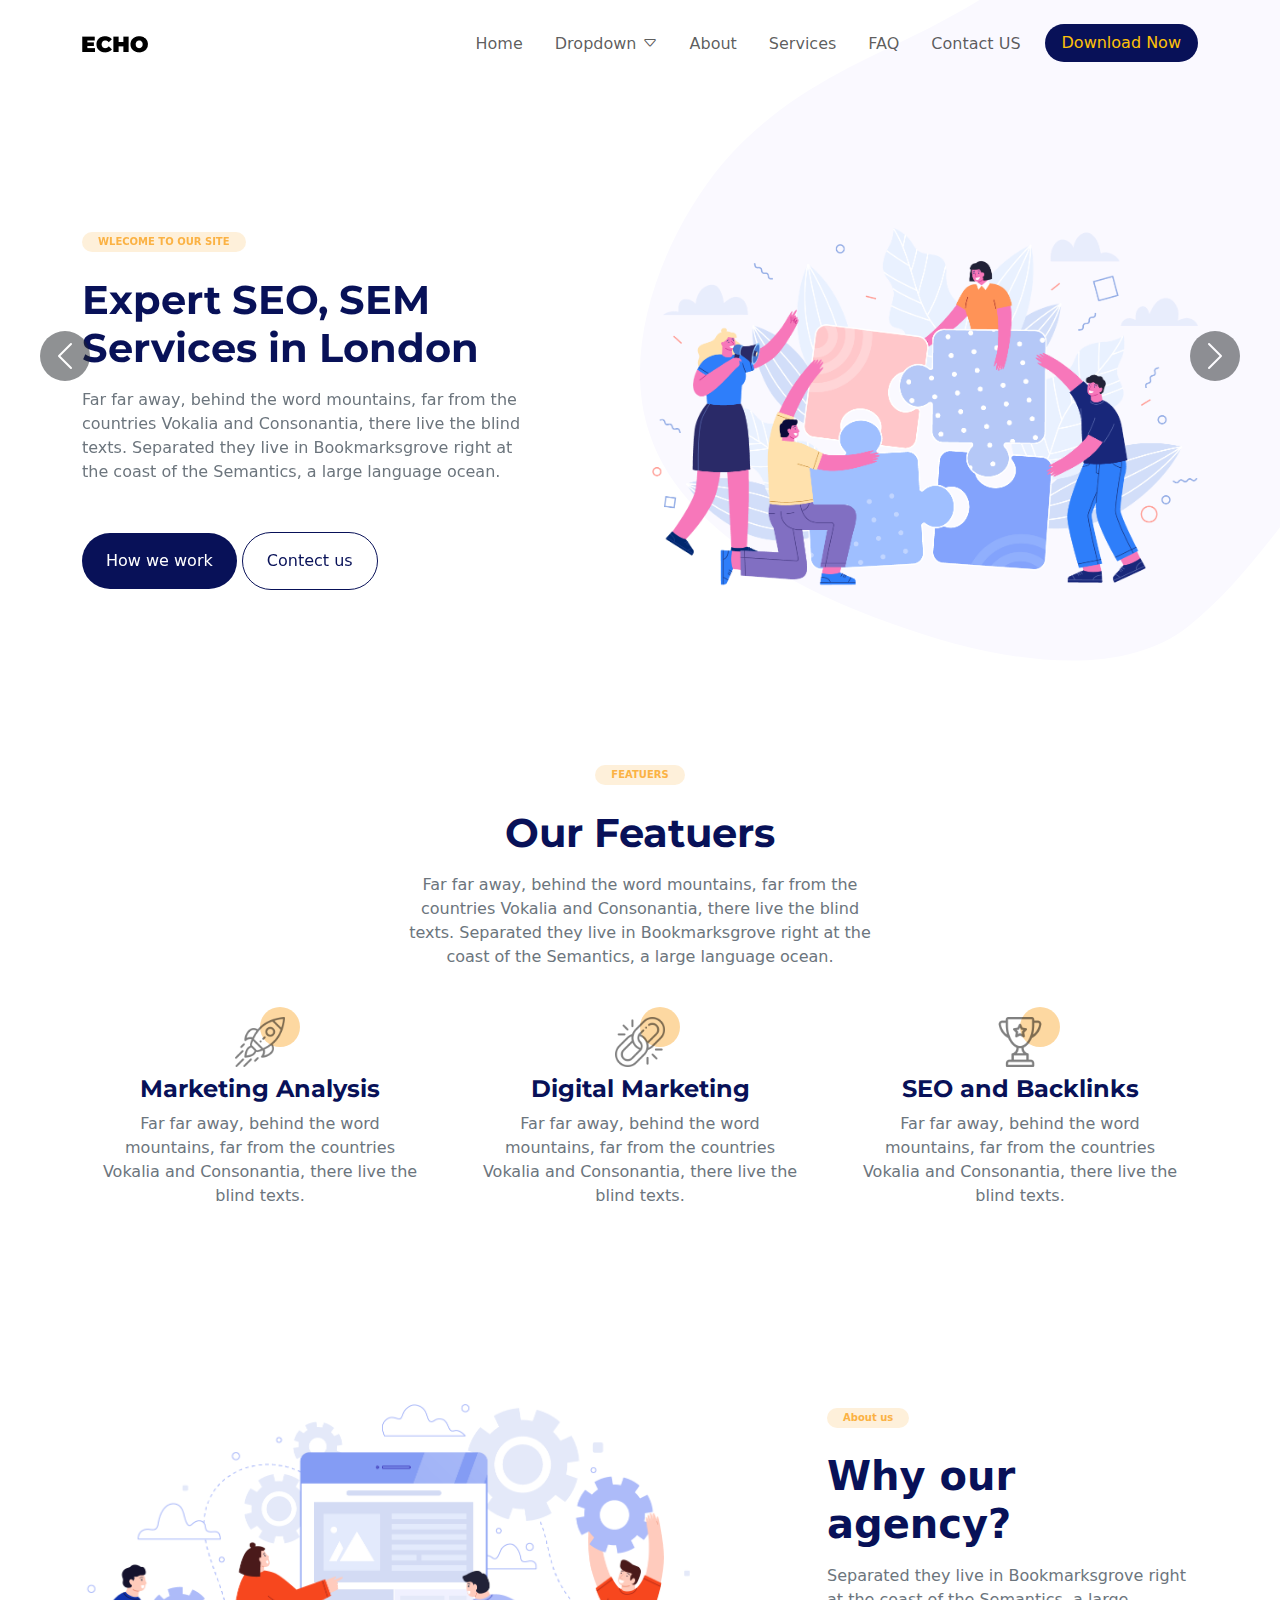
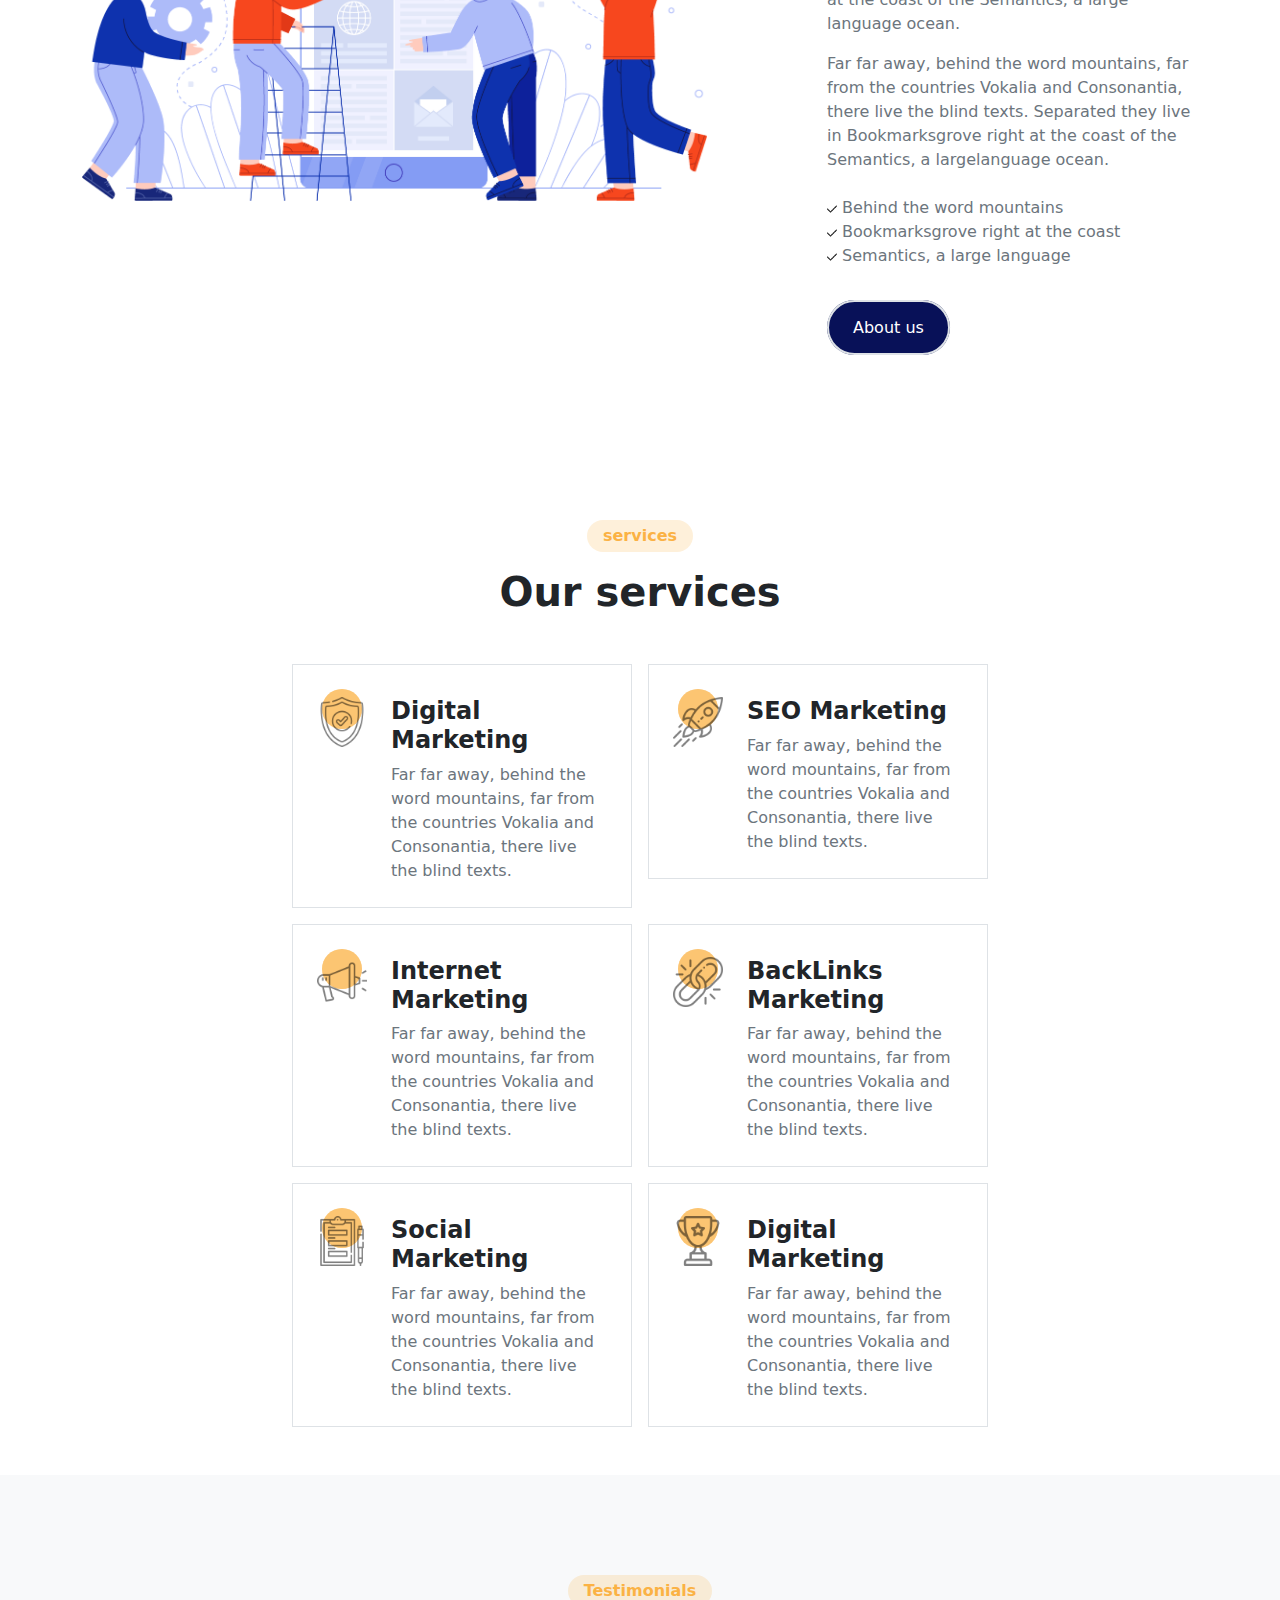
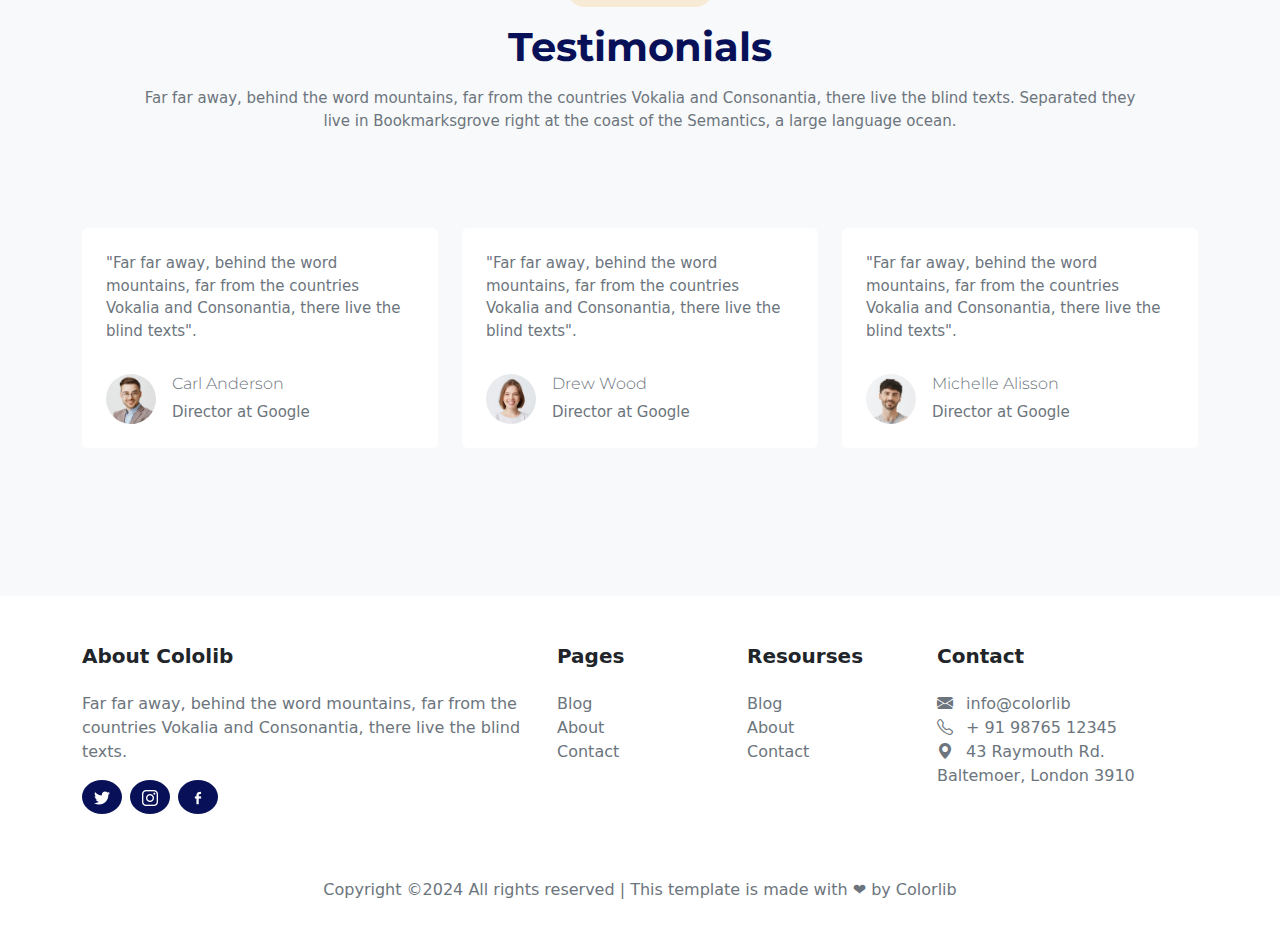
<file: bootstrap-web-Echo/bootstrap-web-Echo/index.html>
<!DOCTYPE html>
<html lang="en">
<head>
    <meta charset="UTF-8">
    <meta name="viewport" content="width=device-width, initial-scale=1.0">
    <title>Echo</title>
    <link rel="stylesheet" href="fonts/font/bootstrap-icons.min.css">
    <link rel="stylesheet" href="css/fonts.css">
    <link rel="stylesheet" href="css/style.css">
    <link rel="stylesheet" href="css/bootstrap.min.css">
</head>
<body>
 
<!-- HEADER -->
<header class="navbar navbar-expand-lg my-3 mb-5 position-absolute w-100 z-1">
        <div class="container">
            <a href="index.html">
                <img src="img/logo.png" alt="title">
            </a>
       
        
        <button  class="navbar-toggler" data-bs-target="#header" data-bs-toggle="collapse"><i class="bi bi-list"></i></button>

        <nav class="navbar-collapse collapse flex-lg-grow-0" id="header">
            <ul class="navbar-nav">
                <li class="nav-item me-3"><a href="javascript:void(0);" class="nav-link" data-bs-target="#dp1" data-bs-toggle="dropdown"  aria-expanded="false">Home  
                    <ul class="dropdown-menu" id="dp1">
                      <li><a class="dropdown-item" href="#">Home 1</a></li>
                      <li><a class="dropdown-item" href="#">Home 2</a></li>
                      <li><a class="dropdown-item" href="#">Home 3</a></li>
                    </ul>
                  </a>
              </li>
              <li class="nav-item me-3"><a href="javascript:void(0);" class="nav-link" data-bs-target="#dp2" data-bs-toggle="dropdown"  aria-expanded="false">Dropdown <i class="bi bi-caret-down"></i>  
                <ul class="dropdown-menu" id="dp2">
                  <li><a class="dropdown-item" href="#">Dropdown 1</a></li>
                  <li><a class="dropdown-item" href="#">Dropdown 2</a></li>
                  <li><a class="dropdown-item" href="#">Dropdown 3</a></li>
                     </ul>
                   </a>
               </li>
          <li class="nav-item me-3"><a href="javascript:void(0);" class="nav-link" data-bs-target="#dp3" data-bs-toggle="dropdown"  aria-expanded="false">About   
            <ul class="dropdown-menu" id="dp3">
              <li><a class="dropdown-item" href="#">About 1</a></li>
              <li><a class="dropdown-item" href="#">About 2</a></li>
              <li><a class="dropdown-item" href="#">About 3</a></li>
                 </ul>
               </a>
           </li>
      <li class="nav-item me-3"><a href="javascript:void(0);" class="nav-link" data-bs-target="#dp4" data-bs-toggle="dropdown"  aria-expanded="false">Services   
        <ul class="dropdown-menu" id="dp4">
          <li><a class="dropdown-item" href="#">Services 1</a></li>
          <li><a class="dropdown-item" href="#">Services 2</a></li>
          <li><a class="dropdown-item" href="#">Services 3</a></li>
             </ul>
           </a>
       </li>
      <li class="nav-item me-3"><a href="javascript:void(0);" class="nav-link" data-bs-target="#dp5" data-bs-toggle="dropdown"  aria-expanded="false">FAQ  
    <ul class="dropdown-menu" id="dp5">
      <li><a class="dropdown-item" href="#">FAQ 1</a></li>
      <li><a class="dropdown-item" href="#">FAQ 2</a></li>
      <li><a class="dropdown-item" href="#">FAQ 3</a></li>
          </ul>
        </a>
      </li>
     <li class="nav-item me-3"><a href="javascript:void(0);" class="nav-link" data-bs-target="#dp6" data-bs-toggle="dropdown"  aria-expanded="false">Contact US    
    <ul class="dropdown-menu" id="dp6">
      <li><a class="dropdown-item" href="#">Contact US 1</a></li>
      <li><a class="dropdown-item" href="#">Contact US 2</a></li>
      <li><a class="dropdown-item" href="#">Contact US 3</a></li>SS
        </ul>
      </a>
    </li>
                <li class="nav-item"> <button class="btnbg btn rounded-pill text-warning px-3">
                    Download Now
                </button></li>
             </ul> 
        </nav>
    </div>
</header>

<!-- BANNER -->
<section id="carouselExample" class="carousel slide ">
    <div class="carousel-inner">
        <div class="carousel-item active">
          <div class="container">
            <div class="row mt-5">
              <div class="col-12 col-lg-6">
                  <div class="me-5 pe-5">
                      <h6 class="d-inline-block px-3 py-1 rounded-pill fw-bolder">WLECOME TO OUR SITE</h6>
                      <h1 class="fw-bold mt-3">Expert SEO, SEM Services in London</h1>
                      <p class="text-secondary fw-light mb-5 mt-3">Far far away, behind the word mountains, far from the countries Vokalia and Consonantia, there live the blind texts. Separated they live in Bookmarksgrove right at the coast of the Semantics, a large language ocean.</p>
                      <a href="javascript:void(0)" class=" py-3 px-4 text-decoration-none rounded-pill d inline d-inline-block">How we work</a>
                      <a href="javascript:void(0)" class=" py-3 px-4 text-decoration-none rounded-pill border border-2 d inline d-inline-block">Contect us</a>
                  </div>
              </div>
              <div class="col-12 col-lg-6 mt-5 mt-lg-0">
                  <div>
                     <img src="img/hero_1.png" title="hero_1" alt="hero_1" class="img-fluid" >
                  </div>
              </div>
            </div>
          </div>
        </div>
        <div class="carousel-item">
          <div class="container">
            <div class="row mt-5">
              <div class="col-12 col-lg-6">
                  <div class="me-5 pe-5">
                      <h6 class="d-inline-block px-3 py-1 rounded-pill fw-bolder">WLECOME TO OUR SITE</h6>
                      <h1 class="fw-bold mt-3">Expert SEO, SEM Services in London</h1>
                      <p class="text-secondary fw-light mb-5 mt-3">Far far away, behind the word mountains, far from the countries Vokalia and Consonantia, there live the blind texts. Separated they live in Bookmarksgrove right at the coast of the Semantics, a large language ocean.</p>
                      <a href="javascript:void(0)" class=" py-3 px-4 text-decoration-none rounded-pill d inline d-inline-block">How we work</a>
                      <a href="javascript:void(0)" class=" py-3 px-4 text-decoration-none rounded-pill border border-2 d inline d-inline-block">Contect us</a>
                  </div>
              </div>
              <div class="col-12 col-lg-6 mt-5 mt-lg-0">
                  <div>
                     <img src="img/hero_1.png" title="hero_1" alt="hero_1" class="img-fluid" >
                  </div>
              </div>
            </div>
          </div>
        </div>
    </div>
    <button class="carousel-control-prev bg-dark rounded-pill translate-middel-y"
    data-bs-target="#carouselExample" data-bs-slide="prev">
    <span class="carousel-control-prev-icon"></span>
    <span class="visually-hidden">Previous</span>
</button>
<button class="carousel-control-next bg-dark rounded-pill translate-middel-y"
    data-bs-target="#carouselExample" data-bs-slide="next">
    <span class="carousel-control-next-icon"></span>
    <span class="visually-hidden">Next</span>
</button> 
</section>

<!-- FEATUERS -->
<section class="featuer">
     <div class="container">
    <div class="featuer-title">
        <div class="text-center w-50 mx-auto">
          <h6 class="d-inline-block px-3 py-1 rounded-pill fw-bolder">FEATUERS</h6>
          <h2 class="fw-bold mt-3 h1">Our Featuers</h2>
          <p class="text-secondary fw-light mb-5 mt-3 px-5">Far far away, behind the word mountains, far from the countries Vokalia and Consonantia, there live the blind texts. Separated they live in Bookmarksgrove right at the coast of the Semantics, a large language ocean.</p>
          
      </div>
    </div>
      <div class="featuer-item">
        <div class="row">
          <div class="col-12 col-md-6 col-lg-4 mt-3 mt-lg-0">
              <div class="feature-item text-center position-relative mx-3">
                <img src="img/startup.png" title="roket" alt="roket" class="opacity-50">
                  <h4 class="my-2 fw-bold ">Marketing Analysis</h4>
                  <p class="text-secondary fw-light">Far far away, behind the word mountains, far from the
                      countries Vokalia and Consonantia, there live the blind texts.</p>
              </div>
          </div>
          <div class="col-12 col-md-6 col-lg-4 mt-3 mt-lg-0">
              <div class="feature-item text-center position-relative mx-3">
                <img src="img/link.png" title="link" alt="link" class="opacity-50">
                  <h4 class="my-2 fw-bold ">Digital Marketing</h4>
                  <p class="text-secondary fw-light">Far far away, behind the word mountains, far from the
                      countries Vokalia and Consonantia, there live the blind texts.</p>
              </div>
          </div>
          <div class="col-12 col-md-12 col-lg-4 mt-3 mt-lg-0">
              <div class="feature-item text-center position-relative mx-3">
                <img src="img/trophy.png" title="trophy" alt="trophy" class="opacity-50">
                  <h4 class="my-2 fw-bold ">SEO and Backlinks</h4>
                  <p class="text-secondary fw-light">Far far away, behind the word mountains, far from the
                      countries Vokalia and Consonantia, there live the blind texts.</p>
              </div>
          </div>
      </div>
      </div>
     </div>
</section>

<!-- ABOUT -->
<section class="about ">
  <div class="container">
      <div class="row">
          <div class="col-12 col-lg-7">
              <div class="about-img me-3">
                  <img src="img/about_1.png" alt="about" title="about" class="img-fluid">
              </div>
          </div>
          <div class="col-12 col-lg-5 mt-5 mt-lg-0">
              <div class="about-content">
          <h6 class="d-inline-block px-3 py-1 rounded-pill fw-bolder">About us</h6>
                  <h2 class="h1 my-3 d-inline-block fw-bold">Why our agency?</h2>
                  <p class="text-secondary fw-light">Separated they live in Bookmarksgrove right at the coast of the Semantics, a large language ocean.</p>
                  <p class="text-secondary fw-light mt-3">Far far away, behind the word mountains, far from the countries  Vokalia and Consonantia, there live the blind texts. Separated they live in Bookmarksgrove right at the coast of the Semantics, a largelanguage ocean.</p>
              <div class="my-4">
                  <p class="mb-0 text-secondary fw-light"> <img src="img/check.png" alt=""> Behind the word mountains</p>
                  <p class="mb-0 text-secondary fw-light"> <img src="img/check.png" alt=""> Bookmarksgrove right at the coast</p>
                  <p class="mb-0 text-secondary fw-light mb-5"> <img src="img/check.png" alt=""> Semantics, a large language</p>
              </div>
                    <a href="javascript:void(0)" class=" py-3 px-4 mt-5 text-decoration-none rounded-pill border border-2">About us</a>
              </div>
          </div>
      </div>
  </div>
</section>

<!-- SERVICES -->
<section class="services md-5">
  <div class="container">
      <div class="service-title text-center">
          <span class="d-inline-block px-3 py-1 rounded-pill fw-bolder "> services</span>
          <h2 class="fw-bold mt-3 h1">Our services</h2>
      </div>
      <div class="service-inne mt-5 mx-5 d-flex  justify-content-center flex-wrap" >
              
                <div class="col-12 col-lg-4">
                <div class="service-item border p-4 ">
                    <ul class="d-flex list-unstyled mb-0 position-relative">

                        <li class="mt-2">
                            <!-- <i class="bi bi-shield-lock fs-1 opacity-50 "></i> -->
                            <img class="opacity-50" src="img/protection.png" alt="" width="50px">
                        </li>
                        <li class="ms-4">
                            <h4 class="my-2 fw-bold ">Digital Marketing</h4>
                            <p class="text-secondary fw-light mb-0">Far far away, behind the word mountains, far
                                from the
                                countries Vokalia and Consonantia, there live the blind texts.</p>
                        </li>
                    </ul>
                </div>
                </div>
                 <div class="col-12 col-lg-4 ms- ms-lg-3">
                <div class="service-item border p-4">
                    <ul class="d-flex list-unstyled mb-0  position-relative">
  
                        <li class="mt-2">
                        <img class="opacity-50" src="img/startup.png" alt="" width="50px">
                        <li class="ms-4">
                            <h4 class="my-2 fw-bold ">
                                SEO Marketing</h4>
                            <p class="text-secondary fw-light mb-0">Far far away, behind the word mountains, far
                                from the
                                countries Vokalia and Consonantia, there live the blind texts.</p>
                        </li>
                    </ul>
                </div>
                </div>

                <div class="col-12 col-lg-4">
                  <div class="service-item border p-4 my-3">
                      <ul class="d-flex list-unstyled mb-0  position-relative">
  
                          <li class="mt-2">
                              <img class="opacity-50" src="img/megaphone.png" alt="" width="50px">
                          </li>
                          <li class="ms-4">
                              <h4 class="my-2 fw-bold ">
                                  Internet Marketing</h4>
                              <p class="text-secondary fw-light mb-0">Far far away, behind the word mountains, far
                                  from the
                                  countries Vokalia and Consonantia, there live the blind texts.</p>
                          </li>
                      </ul>
                  </div>
                </div>
                <div class="col-12 col-lg-4 ms- ms-lg-3">
                  <div class="service-item border p-4 my-3">
                      <ul class="d-flex list-unstyled mb-0 position-relative">
  
                          <li class="mt-2">
                              <img class="opacity-50" src="img/link.png" alt="" width="50px">
                          </li>
                          <li class="ms-4">
                              <h4 class="my-2 fw-bold ">
                                  BackLinks Marketing</h4>
                              <p class="text-secondary fw-light mb-0">Far far away, behind the word mountains, far
                                  from the
                                  countries Vokalia and Consonantia, there live the blind texts.</p>
                          </li>
                      </ul>
                  </div>
                </div>

                <div class="col-12 col-lg-4">
              <div class="service-item border p-4 ">
                  <ul class="d-flex list-unstyled mb-0 position-relative">

                      <li class="mt-2">
                          <img class="opacity-50" src="img/form.png" alt="" width="50px">
                      </li>
                      <li class="ms-4">
                          <h4 class="my-2 fw-bold ">Social Marketing
                          </h4>
                          <p class="text-secondary fw-light mb-0">Far far away, behind the word mountains, far
                              from the
                              countries Vokalia and Consonantia, there live the blind texts.</p>
                      </li>
                  </ul>
              </div>
                </div>
                <div class="col-12 col-lg-4 ms- ms-lg-3">
                <div class="service-item border p-4">
                    <ul class="d-flex list-unstyled mb-0 position-relative">

                        <li class="mt-2">
                            <img class="opacity-50" src="img/trophy.png" alt="" width="50px">
                        </li>
                        <li class="ms-4">
                            <h4 class="my-2 fw-bold ">Digital Marketing</h4>
                            <p class="text-secondary fw-light mb-0">Far far away, behind the word mountains, far
                                from the
                                countries Vokalia and Consonantia, there live the blind texts.</p>
                        </li>
                    </ul>
                </div>
                </div>
               
       </div>


  </div>
</section>

<!-- Testimonial -->
<section class="testimonial mt-5  bg-light">
    <div class="container">
      <div class="testimonial-title text-center">
        <span class="d-inline-block px-3 py-1 rounded-pill fw-bolder "> Testimonials</span>
        <h2 class="fw-bold mt-3 h1">Testimonials</h2>
        <p class="text-secondary fw-light mb-5 mt-3 px-5">Far far away, behind the word mountains, far from the countries Vokalia and Consonantia, there live the blind texts. Separated they live in Bookmarksgrove right at the coast of the Semantics, a large language ocean.</p>
    </div>
    <div class="row">
      <div class="col-12 col-md-6 col-lg-4">
          <div class="testimonial-item bg-white p-4 border-light my-5 rounded-2">
              <p class="text-secondary fw-light">"Far far away, behind the word mountains, far from the
                  countries Vokalia and Consonantia, there live the blind texts".</p>
                  <ul class="d-flex list-unstyled mb-0 pt-3">
                      <li><img class="img-fluid rounded-circle me-3" src="img/person_1.jpg" alt="persion" title="persion" width="50px" height="50px"></li>
                      <li>
                          <h5 class="text-secondary fw-light">Carl Anderson</h5>
                          <p class="mb-0 text-secondary fw-light">Director at Google</p>
                      </li>
                  </ul>
          </div>
      </div>               
      <div class="col-12 col-md-6 col-lg-4">
          <div class="testimonial-item bg-white p-4 border-light my-5 rounded-2">
              <p class="text-secondary fw-light">"Far far away, behind the word mountains, far from the
                  countries Vokalia and Consonantia, there live the blind texts".</p>
                  <ul class="d-flex list-unstyled mb-0 pt-3">
                      <li><img class="img-fluid rounded-circle me-3" src="img/person_2.jpg" alt="persion" title="persion" width="50px" height="50px"></li>
                      <li>
                          <h5 class="text-secondary fw-light">Drew Wood</h5>
                          <p class="mb-0 text-secondary fw-light">Director at Google</p>
                      </li>
                  </ul>
          </div>
      </div>               
      <div class="col-12 col-md-12 col-lg-4">
          <div class="testimonial-item bg-white p-4 border-light my-5 rounded-2">
              <p class="text-secondary fw-light">"Far far away, behind the word mountains, far from the
                  countries Vokalia and Consonantia, there live the blind texts".</p>
                  <ul class="d-flex list-unstyled mb-0 pt-3">
                      <li><img class="img-fluid rounded-circle me-3" src="img/person_3.jpg" alt="persion" title="persion" width="50px" height="50px"></li>
                      <li>
                          <h5 class="text-secondary fw-light">
                              Michelle Alisson</h5>
                          <p class="mb-0 text-secondary fw-light">Director at Google</p>
                      </li>
                  </ul>
          </div>
      </div>               
      </div>
    </div>
</section>

<!-- FOOTER -->
<footer>
  <div class="container">
      <div class="footer-inner my-5">
          <div class="row">
              <div class="col-12 col-md-6 col-lg-5">
                  <div class="footer-item">
                      <h6 class="fw-bold fs-5 mb-4">About Cololib</h6>
                      <p class="my-3 text-secondary fw-light">Far far away, behind the word mountains, far from the countries Vokalia and Consonantia, there live the blind texts.</p>
                         <ul class="d-flex list-unstyled">
                          <li class="rounded-circle me-2">
                              <a href="javascript:void(0)"><img src="img/twitter.png" title="twitter" alt="twitter"></a>
                          </li>
                          <li class="rounded-circle me-2">
                              <a href="javascript:void(0)"><img src="img/instagram.png" title="instagram" alt="instagram"></a>
                          </li>
                          <li class="rounded-circle me-2">
                              <a href="javascript:void(0)"><img src="img/social.png" title="face Book" alt=" face book"></a>
                          </li>
                         </ul>

                  </div>
                  
              </div>
              <div class="col-4 col-md-3 col-lg-2">
                  <div class="footer-item">
                      <h6 class="fw-bold fs-5 mb-4">Pages</h6>
                      <ul class=" list-unstyled">
                          <li>
                              <a href="javascript:void(0)" class="text-decoration-none text-secondary fw-light">Blog</a>
                          </li>
                          <li>
                              <a href="javascript:void(0)" class="text-decoration-none text-secondary fw-light">About</a>
                          </li>
                          <li>
                              <a href="javascript:void(0)" class="text-decoration-none text-secondary fw-light">Contact</a>
                          </li>
                      </ul>
                      </div>
              </div>
              <div class="col-4 col-md-3 col-lg-2">
                  <div class="footer-item">
                      <h6 class="fw-bold fs-5 mb-4">Resourses</h6>
                      <ul class=" list-unstyled">
                          <li>
                              <a href="javascript:void(0)" class="text-decoration-none text-secondary fw-light">Blog</a>
                          </li>
                          <li>
                              <a href="javascript:void(0)" class="text-decoration-none text-secondary fw-light">About</a>
                          </li>
                          <li>
                              <a href="javascript:void(0)" class="text-decoration-none text-secondary fw-light">Contact</a>
                          </li>
                      </ul>
                      </div>
              </div>
              <div class="col-12 col-md-12 col-lg-3">
                  <div class="footer-item">
                      <h6 class="fw-bold fs-5  mb-4">Contact</h6>
                      <ul class=" list-unstyled">
                          <li><i class="bi bi-envelope-fill text-secondary fw-light me-2"></i>
                              <a href="javascript:void(0)" class="text-decoration-none text-secondary fw-light">info@colorlib</a>
                          </li>
                          <li><i class="bi bi-telephone text-secondary fw-light me-2"></i>
                              <a href="javascript:void(0)" class="text-decoration-none text-secondary fw-light"> + 91 98765 12345</a>
                          </li>
                          <li><i class="bi bi-geo-alt-fill text-secondary fw-light me-2"></i>
                              <a href="javascript:void(0)" class="text-decoration-none text-secondary fw-light">43 Raymouth Rd. Baltemoer, London 3910</a>
                          </li>
                      </ul>

                  </div>
              </div>
             
          </div>

      </div>
      <div class="copyright my-5 text-center">
          <p class="mb-0 text-secondary fw-light">Copyright ©2024 All rights reserved | This template is made with ❤  by Colorlib</p>

      </div>
  </div>

</footer>


<script src="js/bootstrap.bundle.min.js"></script>
</body>
</html>
</file>
<file: bootstrap-web-Echo/bootstrap-web-Echo/css/fonts.css>
/* open-sans-300 - latin */
@font-face {
    font-display: swap; /* Check https://developer.mozilla.org/en-US/docs/Web/CSS/@font-face/font-display for other options. */
    font-family: 'Open Sans';
    font-style: normal;
    font-weight: 300;
    src: url('../fonts/open-sans-v40-latin-300.woff2') format('woff2'); /* Chrome 36+, Opera 23+, Firefox 39+, Safari 12+, iOS 10+ */
  }
  /* open-sans-regular - latin */
  @font-face {
    font-display: swap; /* Check https://developer.mozilla.org/en-US/docs/Web/CSS/@font-face/font-display for other options. */
    font-family: 'Open Sans';
    font-style: normal;
    font-weight: 400;
    src: url('../fonts/open-sans-v40-latin-regular.woff2') format('woff2'); /* Chrome 36+, Opera 23+, Firefox 39+, Safari 12+, iOS 10+ */
  }
  /* open-sans-500 - latin */
  @font-face {
    font-display: swap; /* Check https://developer.mozilla.org/en-US/docs/Web/CSS/@font-face/font-display for other options. */
    font-family: 'Open Sans';
    font-style: normal;
    font-weight: 500;
    src: url('../fonts/open-sans-v40-latin-500.woff2') format('woff2'); /* Chrome 36+, Opera 23+, Firefox 39+, Safari 12+, iOS 10+ */
  }
  /* open-sans-600 - latin */
  @font-face {
    font-display: swap; /* Check https://developer.mozilla.org/en-US/docs/Web/CSS/@font-face/font-display for other options. */
    font-family: 'Open Sans';
    font-style: normal;
    font-weight: 600;
    src: url('../fonts/open-sans-v40-latin-600.woff2') format('woff2'); /* Chrome 36+, Opera 23+, Firefox 39+, Safari 12+, iOS 10+ */
  }
  /* open-sans-700 - latin */
  @font-face {
    font-display: swap; /* Check https://developer.mozilla.org/en-US/docs/Web/CSS/@font-face/font-display for other options. */
    font-family: 'Open Sans';
    font-style: normal;
    font-weight: 700;
    src: url('../fonts/open-sans-v40-latin-700.woff2') format('woff2'); /* Chrome 36+, Opera 23+, Firefox 39+, Safari 12+, iOS 10+ */
  }
  /* open-sans-800 - latin */
  @font-face {
    font-display: swap; /* Check https://developer.mozilla.org/en-US/docs/Web/CSS/@font-face/font-display for other options. */
    font-family: 'Open Sans';
    font-style: normal;
    font-weight: 800;
    src: url('../fonts/open-sans-v40-latin-800.woff2') format('woff2'); /* Chrome 36+, Opera 23+, Firefox 39+, Safari 12+, iOS 10+ */
  }





  /* montserrat-100 - latin */
@font-face {
    font-display: swap; /* Check https://developer.mozilla.org/en-US/docs/Web/CSS/@font-face/font-display for other options. */
    font-family: 'Montserrat';
    font-style: normal;
    font-weight: 100;
    src: url('../fonts/montserrat-v26-latin-100.woff2') format('woff2'); /* Chrome 36+, Opera 23+, Firefox 39+, Safari 12+, iOS 10+ */
  }
  /* montserrat-200 - latin */
  @font-face {
    font-display: swap; /* Check https://developer.mozilla.org/en-US/docs/Web/CSS/@font-face/font-display for other options. */
    font-family: 'Montserrat';
    font-style: normal;
    font-weight: 200;
    src: url('../fonts/montserrat-v26-latin-200.woff2') format('woff2'); /* Chrome 36+, Opera 23+, Firefox 39+, Safari 12+, iOS 10+ */
  }
  /* montserrat-300 - latin */
  @font-face {
    font-display: swap; /* Check https://developer.mozilla.org/en-US/docs/Web/CSS/@font-face/font-display for other options. */
    font-family: 'Montserrat';
    font-style: normal;
    font-weight: 300;
    src: url('../fonts/montserrat-v26-latin-300.woff2') format('woff2'); /* Chrome 36+, Opera 23+, Firefox 39+, Safari 12+, iOS 10+ */
  }
  /* montserrat-regular - latin */
  @font-face {
    font-display: swap; /* Check https://developer.mozilla.org/en-US/docs/Web/CSS/@font-face/font-display for other options. */
    font-family: 'Montserrat';
    font-style: normal;
    font-weight: 400;
    src: url('../fonts/montserrat-v26-latin-regular.woff2') format('woff2'); /* Chrome 36+, Opera 23+, Firefox 39+, Safari 12+, iOS 10+ */
  }
  /* montserrat-500 - latin */
  @font-face {
    font-display: swap; /* Check https://developer.mozilla.org/en-US/docs/Web/CSS/@font-face/font-display for other options. */
    font-family: 'Montserrat';
    font-style: normal;
    font-weight: 500;
    src: url('../fonts/montserrat-v26-latin-500.woff2') format('woff2'); /* Chrome 36+, Opera 23+, Firefox 39+, Safari 12+, iOS 10+ */
  }
  /* montserrat-600 - latin */
  @font-face {
    font-display: swap; /* Check https://developer.mozilla.org/en-US/docs/Web/CSS/@font-face/font-display for other options. */
    font-family: 'Montserrat';
    font-style: normal;
    font-weight: 600;
    src: url('../fonts/montserrat-v26-latin-600.woff2') format('woff2'); /* Chrome 36+, Opera 23+, Firefox 39+, Safari 12+, iOS 10+ */
  }
  /* montserrat-700 - latin */
  @font-face {
    font-display: swap; /* Check https://developer.mozilla.org/en-US/docs/Web/CSS/@font-face/font-display for other options. */
    font-family: 'Montserrat';
    font-style: normal;
    font-weight: 700;
    src: url('../fonts/montserrat-v26-latin-700.woff2') format('woff2'); /* Chrome 36+, Opera 23+, Firefox 39+, Safari 12+, iOS 10+ */
  }
  /* montserrat-800 - latin */
  @font-face {
    font-display: swap; /* Check https://developer.mozilla.org/en-US/docs/Web/CSS/@font-face/font-display for other options. */
    font-family: 'Montserrat';
    font-style: normal;
    font-weight: 800;
    src: url('../fonts/montserrat-v26-latin-800.woff2') format('woff2'); /* Chrome 36+, Opera 23+, Firefox 39+, Safari 12+, iOS 10+ */
  }
  /* montserrat-900 - latin */
  @font-face {
    font-display: swap; /* Check https://developer.mozilla.org/en-US/docs/Web/CSS/@font-face/font-display for other options. */
    font-family: 'Montserrat';
    font-style: normal;
    font-weight: 900;
    src: url('../fonts/montserrat-v26-latin-900.woff2') format('woff2'); /* Chrome 36+, Opera 23+, Firefox 39+, Safari 12+, iOS 10+ */
  }
</file>
<file: bootstrap-web-Echo/bootstrap-web-Echo/css/style.css>
:root{
    --primory: #081158;
}
body{
    font-family: 'Open Sans';
}
.btnbg{
    background-color:var(--primory) !important;
    transition: 0.5s;
}
.btnbg :hover{
    background-color: white !important;
    border: none !important;
    color: var(--primory) !important;
}
/* baneer */
.carousel{
    padding-top: 180px;
    margin-bottom: 100px;
}
.carousel::before{
    content: '';
    background-image: url(../img/bg-shape.svg);
    position: absolute;
    top: 0;
    right: 0;
    width: 50%;
    height: 100%;
    background-position: bottom left;
    background-repeat: no-repeat;
    
}
.carousel-inner h6{
    background-color: rgba(251, 178, 68, 0.2);
    color:#FBB244;
    font-size: 10px;
}
.carousel-inner h1{
    color: var(--primory);
    font-family: 'Montserrat';
    font-size: 40px;
}
.carousel-inner p + a{
      background-color: var(--primory);
      color: white ;
}
.carousel-inner p + a + a{
    background-color: #fff;
    color: var(--primory);
    border-radius: 50%;
    border: 1px #081158 solid !important;
}
.carousel-control-prev, .carousel-control-next{
    width: 50px !important;
    height: 50px;
    top: 50% !important;
}
.carousel-control-prev{
    left: 40px !important;
}
.carousel-control-next{
    right: 40px !important;
}

/* FEATUERS */
.featuer{
    margin-bottom: 100px;
}
.featuer-title h6{
    background-color: rgba(251, 178, 68, 0.2);
    color:#FBB244;
    font-size: 10px;
}
.featuer-title h2{
    color: var(--primory);
    font-family: 'Montserrat';
    font-size: 40px;   
}
.feature-item img{
    width: 50px;
}
.feature-item h4{
    color: var(--primory);
    font-family: 'Montserrat';

}
.feature-item::before{
    content: "";
    position: absolute;
    width: 40px;
    height: 40px;
    opacity: 50%;
    background-color: #FBB244;
    border-radius: 50%;
     left: 50%;
     top: -10px;
     z-index: -1;
}

/* ABOUT */

.about{
    padding: 80px 0px;
    margin-bottom: 100px;
}
.about-content h6{
    background-color: rgba(251, 178, 68, 0.2);
    color:#FBB244;
    font-size: 10px;
}
.about-content{
    margin-left: 80px;
}
.about-content span{
    background-color: rgba(251, 178, 68, 0.2);
    color: #FBB244;
}
.about-content h2{
    padding-right: 100px;
    color: var(--primory);
}
.about-content img{
    width: 10px;
    display: inline-block;
}
.about-content a{
    background-color: var(--primory);
    color: white ;
}


/* SERVISE */


.servise-title h2{
    color: var(--primory);
    font-family: 'Montserrat';
    font-size: 40px;  
}

.service-item ul li::before{
    content: "";
    position: absolute;
    width: 40px;
    height: 40px;
    opacity: 50%;
    background-color: #FBB244;
    border-radius: 50%;
     left: 5px;
     top: 0;
     z-index: -1;
}
.service-title span{
    background-color: rgba(251, 178, 68, 0.2);
    color: #FBB244;
}


/* testimonial */
.testimonial{
    padding: 100px 0px;
}

.testimonial-title span{
    background-color: rgba(251, 178, 68, 0.2);
    color: #FBB244;
}
.testimonial-title h2{
    color: var(--primory);
    font-family: 'Montserrat';
    font-size: 40px; 
}
.testimonial h5{
    font-family: 'Montserrat';
    font-size: 16px;
}
.testimonial p{
    font-size: 15px;
}

/* FOOTER */

.footer-inner .col-md-6 .footer-item li{
    padding:5px 12px;
    background-color: #081158;
}
</file>
